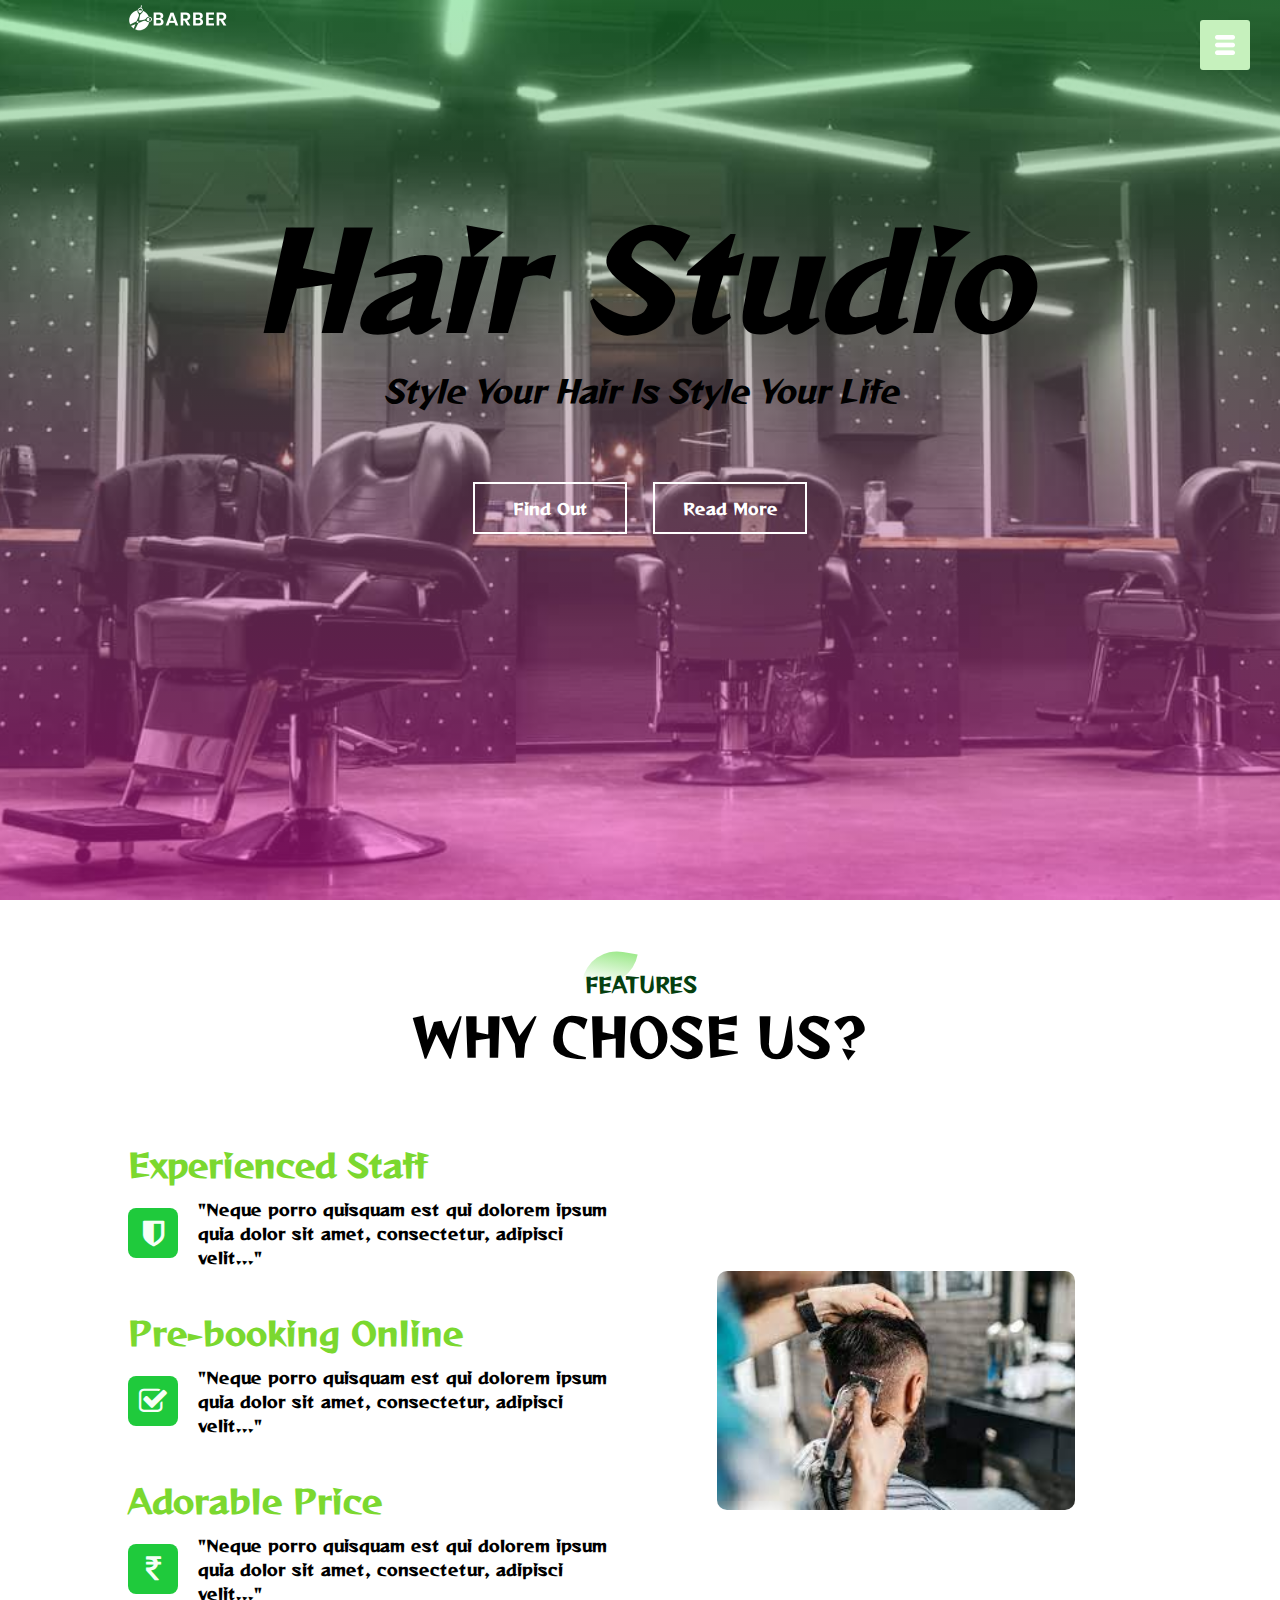
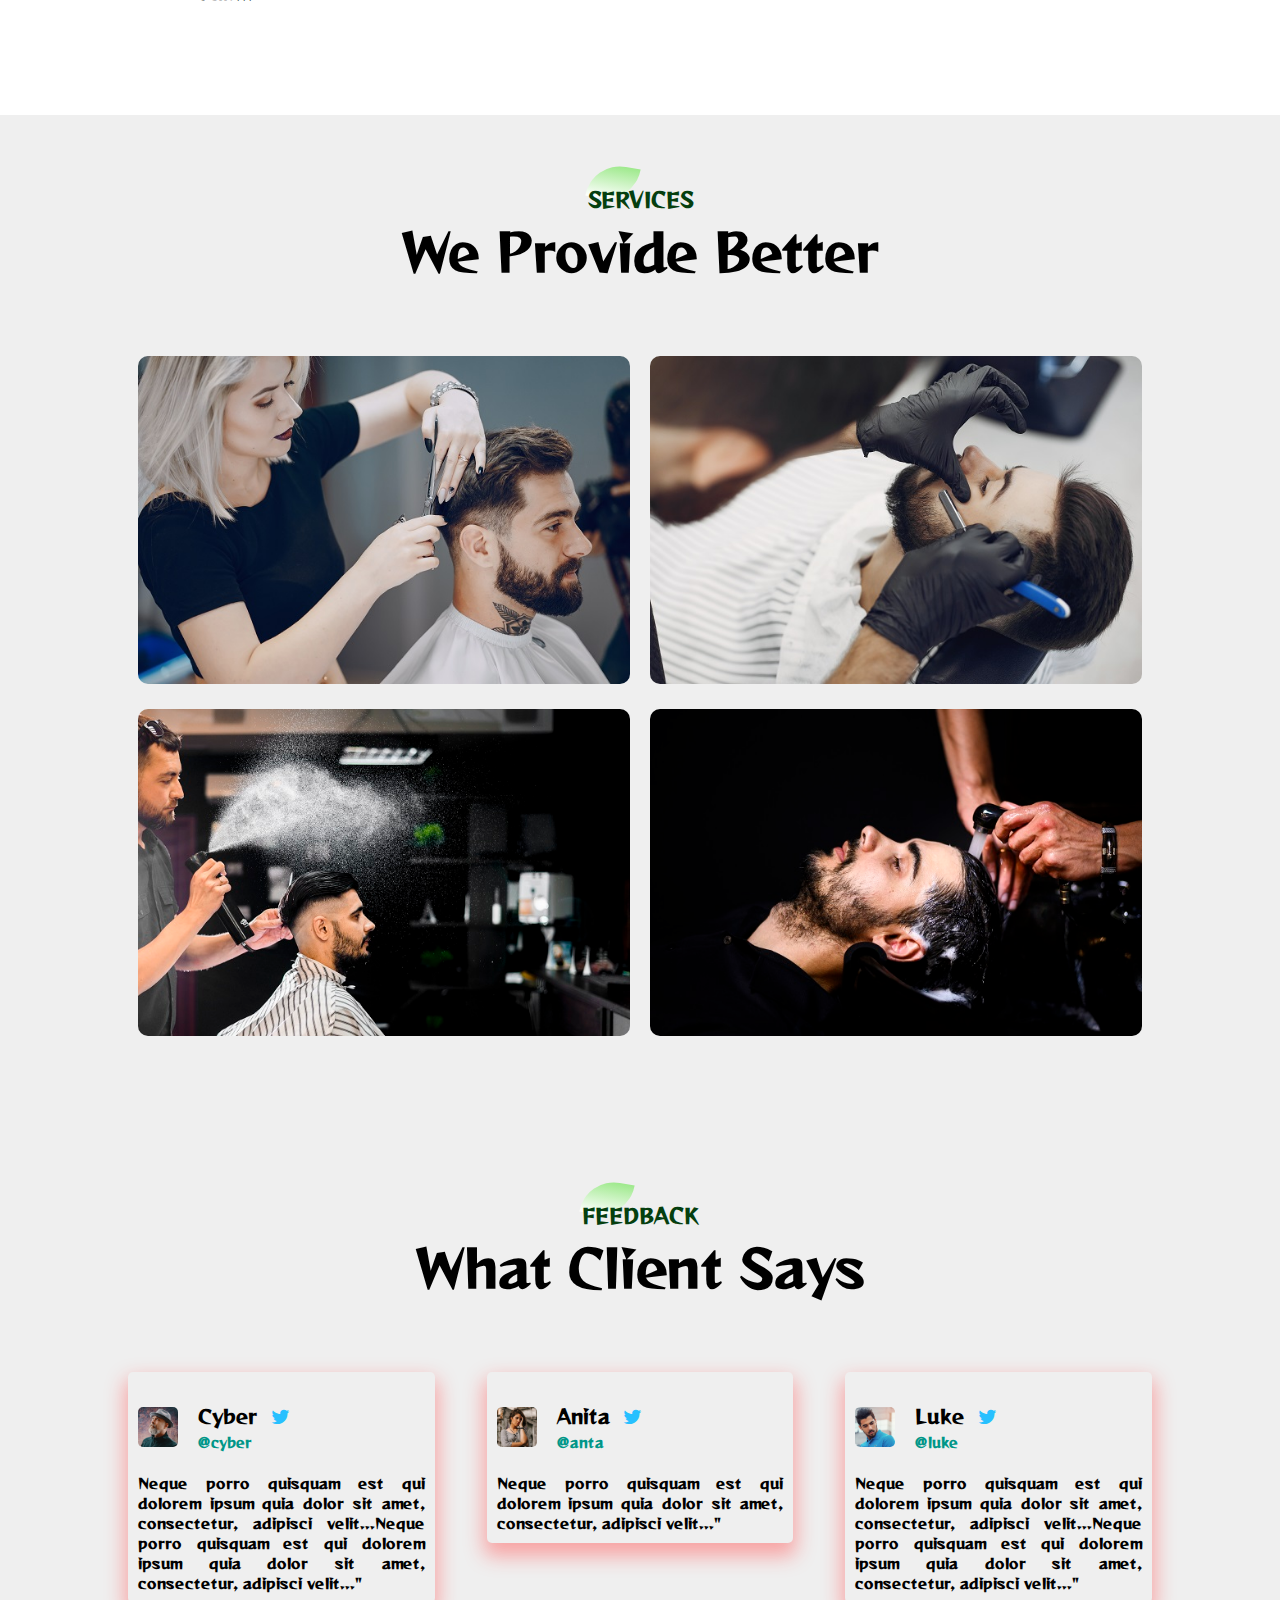
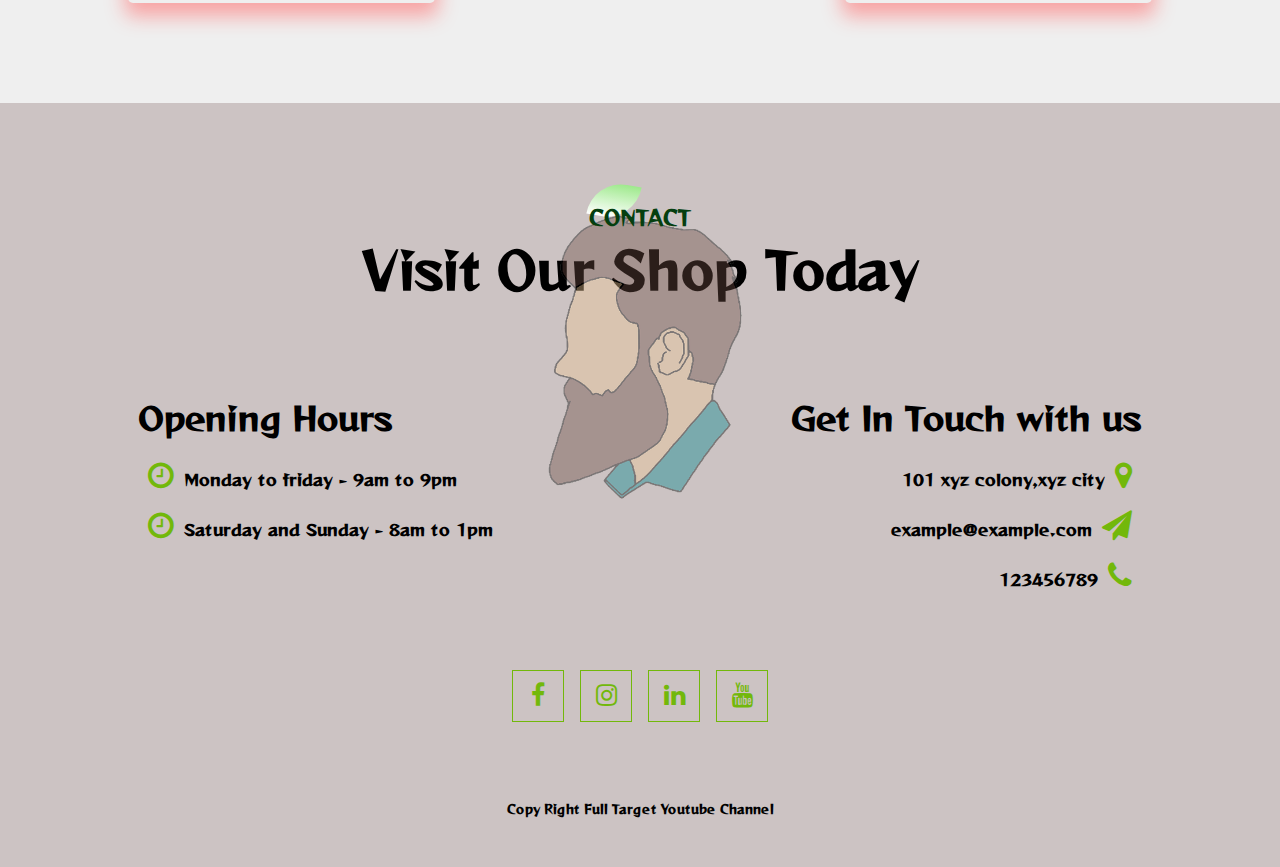
<file: index.html>
<!DOCTYPE html>
<html lang="en">

<head>
    <link rel="icon" href="barber shop/icon.jpg" type="image/jpg" sizes="20*20">
    <title>barber shop website</title>
    <link rel="preconnect" href="https://fonts.gstatic.com">
    <link href="https://fonts.googleapis.com/css2?family=Pattaya&family=Reggae+One&display=swap" rel="stylesheet">
    <link rel="stylesheet" href="css/style.css">
    <link rel="stylesheet" href="css/font-awesome.min.css">
    <meta charset="utf-8">
    <meta name="description" content="Barber shop website">
    <meta name="keywords" content="hair cut,beard trim,hair saloon,hair style">
    <meta name="author" content="syed ehtisham balkhi">
    <meta name="viewport" content="width=device-width, initial-scale=1.0">



</head>



<body>
    <!-- code for menu -->

    <section id="contaner">
        <img src="barber shop/logo.png" class="logo">
        <div class="contaner-text">
            <h1>Hair Studio</h1>
            <p>Style Your Hair Is Style Your Life</p>

            <div class="contaner-btn">
                <a href="#"><span></span>Find Out</a>
                <a href="#"><span></span>Read More</a>
            </div>
        </div>
    </section>

    <div id="navigation">
        <nav>
            <ul>
                <li><a href="#contaner">HOME</a></li>
                <li><a href="#FEATURES">FEATURES</a></li>
                <li><a href="#services">SERVICES</a></li>
                <li><a href="#feedback">FEEDBACK</a></li>
                <li><a href="#footer">CONTACT</a></li>
            </ul>
        </nav>

    </div>
    <div id="menubtn">
        <img src="barber shop/menu.png" id="menu">
    </div>


    <!-- code for menu -->


    <!-- code for FEATURES -->


    <section id="FEATURES">
        <div class="title-text">
            <p>
                FEATURES
            </p>
            <h1>
                WHY CHOSE US?
            </h1>
        </div>



        <div class="features-box">
            <div class="feature">

                <h1>
                    Experienced Staff
                </h1>

                <div class="feature-desc">

                    <div class="feature-icon">
                        <i class="fa fa-shield"></i>
                    </div>
                    <div class="feature-text">
                        <p>
                            "Neque porro quisquam est qui dolorem ipsum
                            quia dolor sit amet, consectetur, adipisci
                            velit..."
                        </p>
                    </div>
                </div>







                <div class="feature">

                    <h1>
                        Pre-booking Online
                    </h1>

                    <div class="feature-desc">

                        <div class="feature-icon">
                            <i class="fa fa-check-square-o"></i>
                        </div>
                        <div class="feature-text">
                            <p>
                                "Neque porro quisquam est qui dolorem ipsum
                                quia dolor sit amet, consectetur, adipisci
                                velit..."
                            </p>
                        </div>
                    </div>
                </div>







                <div class="feature">

                    <h1>
                        Adorable Price
                    </h1>

                    <div class="feature-desc">

                        <div class="feature-icon">
                            <i class="fa fa-inr"></i>
                        </div>
                        <div class="feature-text">
                            <p>
                                "Neque porro quisquam est qui dolorem ipsum
                                quia dolor sit amet, consectetur, adipisci
                                velit..."
                            </p>
                        </div>
                    </div>
                </div>








            </div>

            <div class="feature-img">
                <img src="barber shop/feature.jpg" alt="">
            </div>

        </div>
    </section>




    <!-- end code for FEATURES  -->





    <!-- code for services -->

    <section id="services">
        <div class="title-text">
            <p>
                SERVICES
            </p>
            <h1>
                We Provide Better
            </h1>
        </div>

        <div class="services-box">
            <div class="single-sevices">
                <img src="barber shop/pic-1.jpg">
                <div class="overlay"></div>
                <div class="services-decs">
                    <h3>Hair Styling</h3>
                    <hr>
                    <p>"Neque porro quisquam est qui dolorem ipsum quia dolor sit amet,
                        consectetur, adipisci velit..."
                    </p>
                </div>
            </div>


            <div class="single-sevices">
                <img src="barber shop/pic-2.jpg">
                <div class="overlay"></div>
                <div class="services-decs">
                    <h3>Beard Trim</h3>
                    <hr>
                    <p>"Neque porro quisquam est qui dolorem ipsum quia dolor sit amet,
                        consectetur, adipisci velit..."
                    </p>
                </div>
            </div>


            <div class="single-sevices">
                <img src="barber shop/pic-3.jpg">
                <div class="overlay"></div>
                <div class="services-decs">
                    <h3>Hair Cut</h3>
                    <hr>
                    <p>"Neque porro quisquam est qui dolorem ipsum quia dolor sit amet,
                        consectetur, adipisci velit..."
                    </p>
                </div>
            </div>


            <div class="single-sevices">
                <img src="barber shop/pic-4.jpg">
                <div class="overlay"></div>
                <div class="services-decs">
                    <h3>Dry Shampo</h3>
                    <hr>
                    <p>"Neque porro quisquam est qui dolorem ipsum quia dolor sit amet,
                        consectetur, adipisci velit..."
                    </p>
                </div>
            </div>


        </div>



    </section>

    <!-- end code for services  -->






    <!-- code for feedback  -->


    <section id="feedback">
        <div class="title-text">
            <p>
                FEEDBACK
            </p>
            <h1>
                What Client Says
            </h1>
        </div>

        <div class="feedback-row">
            <div class="feedback-col">
                <div class="user">
                    <img src="barber shop/img-1.jpg" alt="">
                    <div class="user-info">
                        <h3>Cyber <i class="fa fa-twitter"></i></h3>
                        <small>@cyber</small>
                    </div>
                </div>
                <p>Neque porro quisquam est qui dolorem ipsum quia dolor sit amet,
                    consectetur, adipisci velit...Neque porro quisquam est qui dolorem ipsum quia dolor sit amet,
                    consectetur, adipisci velit..."</p>

            </div>

            <div class="feedback-col">
                <div class="user">
                    <img src="barber shop/img-2.jpg" alt="">
                    <div class="user-info">
                        <h3>Anita <i class="fa fa-twitter"></i></h3>
                        <small>@anta</small>
                    </div>
                </div>
                <p>Neque porro quisquam est qui dolorem ipsum quia dolor sit amet,
                    consectetur, adipisci velit..."</p>

            </div>

            <div class="feedback-col">
                <div class="user">
                    <img src="barber shop/img-3.jpg" alt="">
                    <div class="user-info">
                        <h3>Luke <i class="fa fa-twitter"></i></h3>
                        <small>@luke</small>
                    </div>
                </div>
                <p>Neque porro quisquam est qui dolorem ipsum quia dolor sit amet,
                    consectetur, adipisci velit...Neque porro quisquam est qui dolorem ipsum quia dolor sit amet,
                    consectetur, adipisci velit..."</p>

            </div>

        </div>

    </section>




    <!-- end code for feedback -->




    <!--= code for footer -->

    <section id="footer">
        <img src="barber shop/footer-img.png" class="footer-img">
        <div class="title-text">
            <p>
                CONTACT
            </p>
            <h1>
                Visit Our Shop Today
            </h1>
        </div>
        <div class="footer-row">
            <div class="footer-left">
                <h1>Opening Hours</h1>
                <p> <i class="fa fa-clock-o"></i>Monday to friday - 9am to 9pm</p>
                <p> <i class="fa fa-clock-o"></i>Saturday and Sunday - 8am to 1pm</p>

            </div>


            <div class="footer-right">
                <h1>Get In Touch with us</h1>
                <p>101 xyz colony,xyz city<i class="fa fa-map-marker"></i></p>
                <p>example@example.com<i class="fa fa-paper-plane"></i></p>
                <p>123456789<i class="fa fa-phone"></i></p>
            </div>
        </div>
        <div class="social-media">
            <a href="https://www.facebook.com/syed.ehtisham.9803" target="_blank"><i class="fa fa-facebook"></i></a>
            <a href="https://www.instagram.com/syed_ehtisham_balkhi/" target="_blank"><i class="fa fa-instagram"></i></a>
            <a href="https://www.linkedin.com/in/syed-ehtisham-balkhi-1ba991211/" target="_blank"><i class="fa fa-linkedin"></i></a>
            <a href="https://www.youtube.com/channel/UCuGhd3WYznUCn7c8KiEnetQ" target="_blank"><i class="fa fa-youtube"></i></a><br><br><br>
            <p>Copy Right Full Target Youtube Channel</p>
        </div>

    </section>

    <!-- end code for footer -->
    </div>
    <!-- code for content -->














    <script>
        var menubtn = document.getElementById("menubtn");
        var navigation = document.getElementById("navigation");
        var menu = document.getElementById("menu");

        navigation.style.right = "-200px"

        menubtn.onclick = function () {
            if (navigation.style.right == "-200px") {
                navigation.style.right = "0";
                menu.src = "barber shop/close.png"
            }
            else {
                navigation.style.right = "-200px";
                menu.src = "barber shop/menu.png"
            }
        }

    </script>
</body>

</html>
</file>
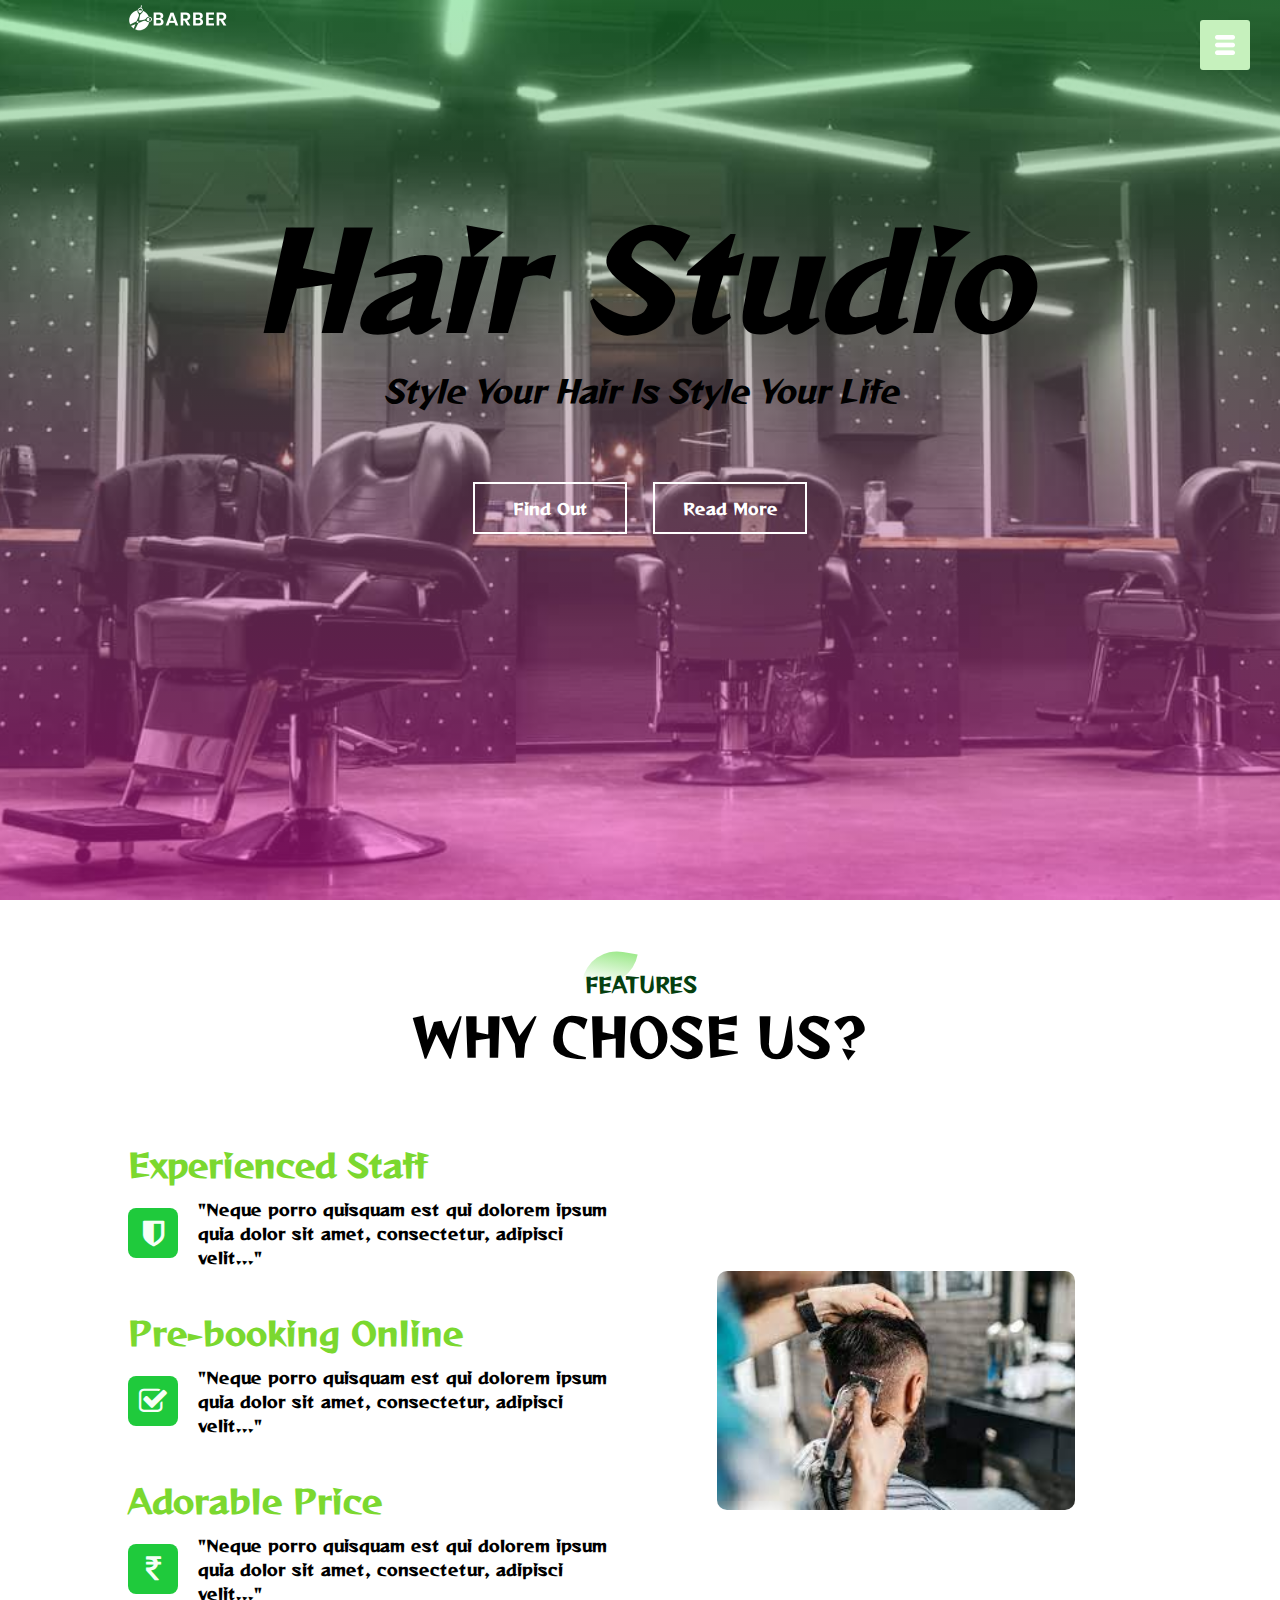
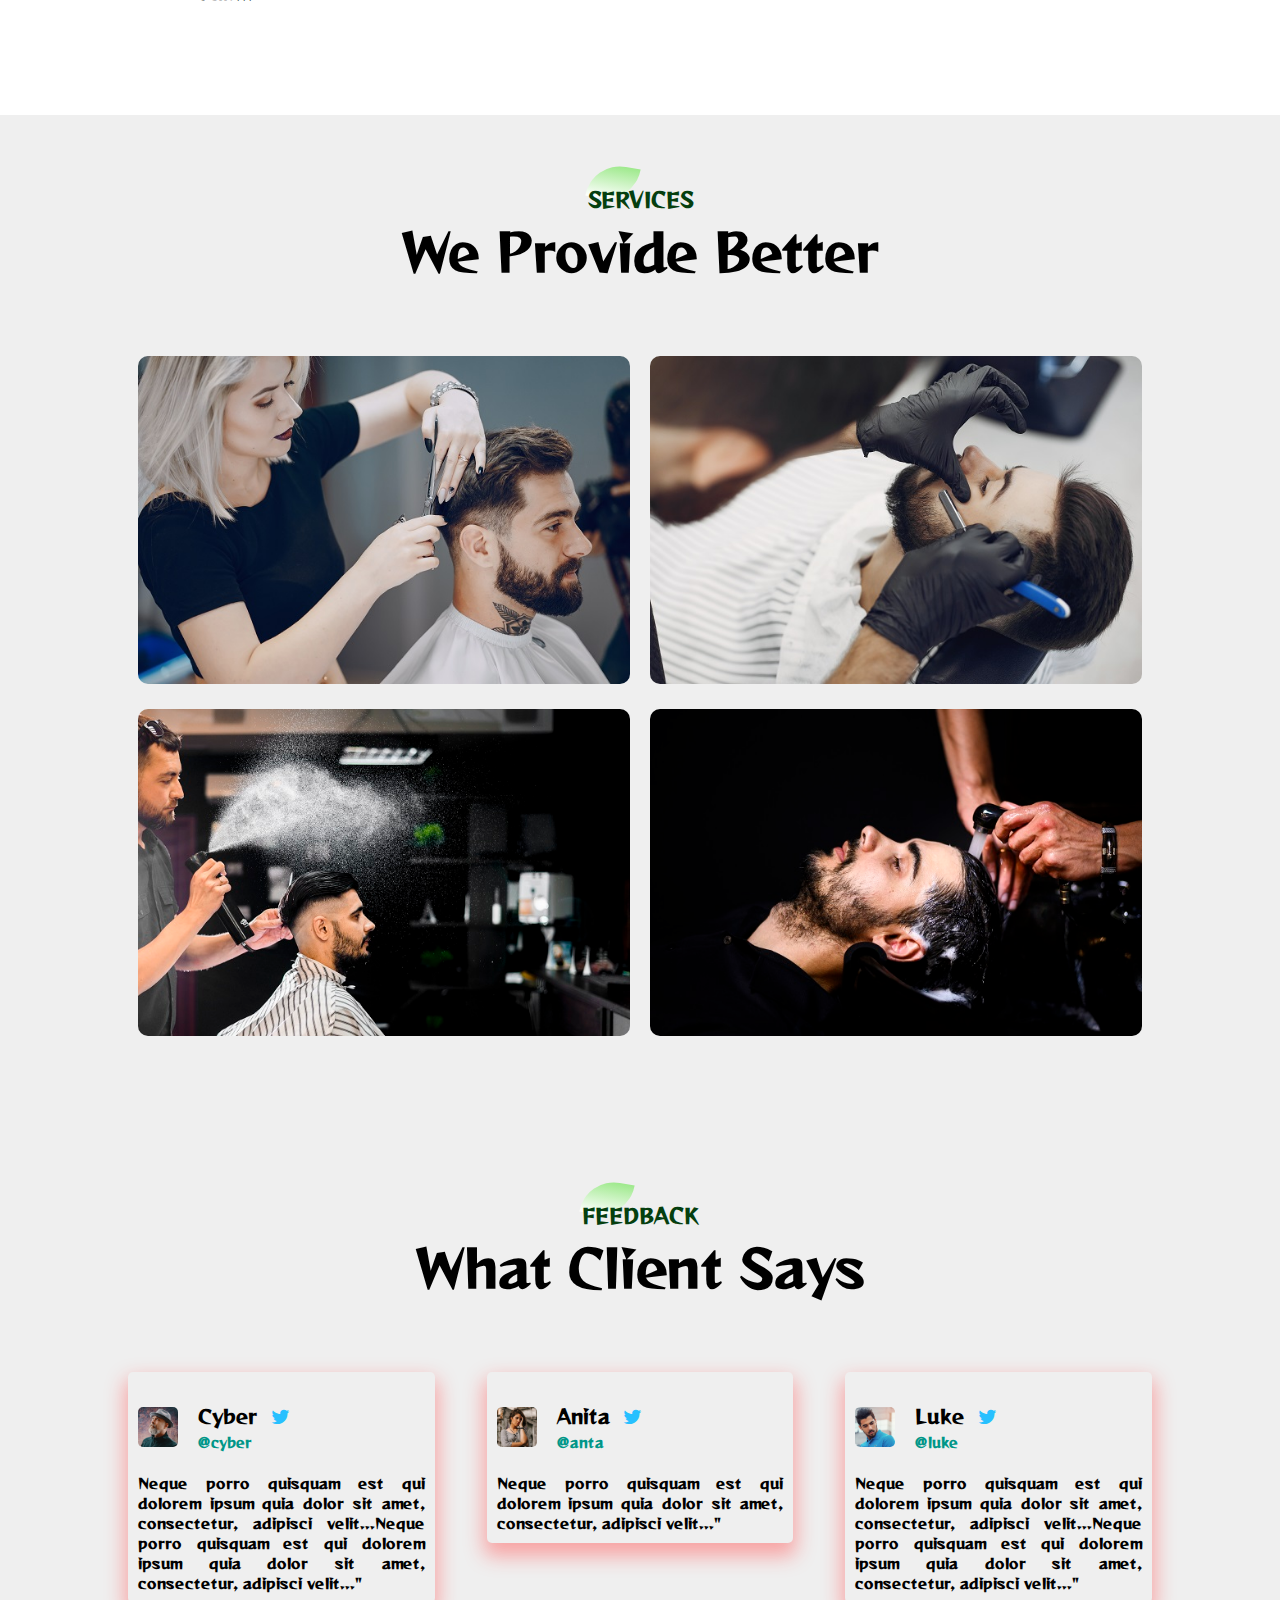
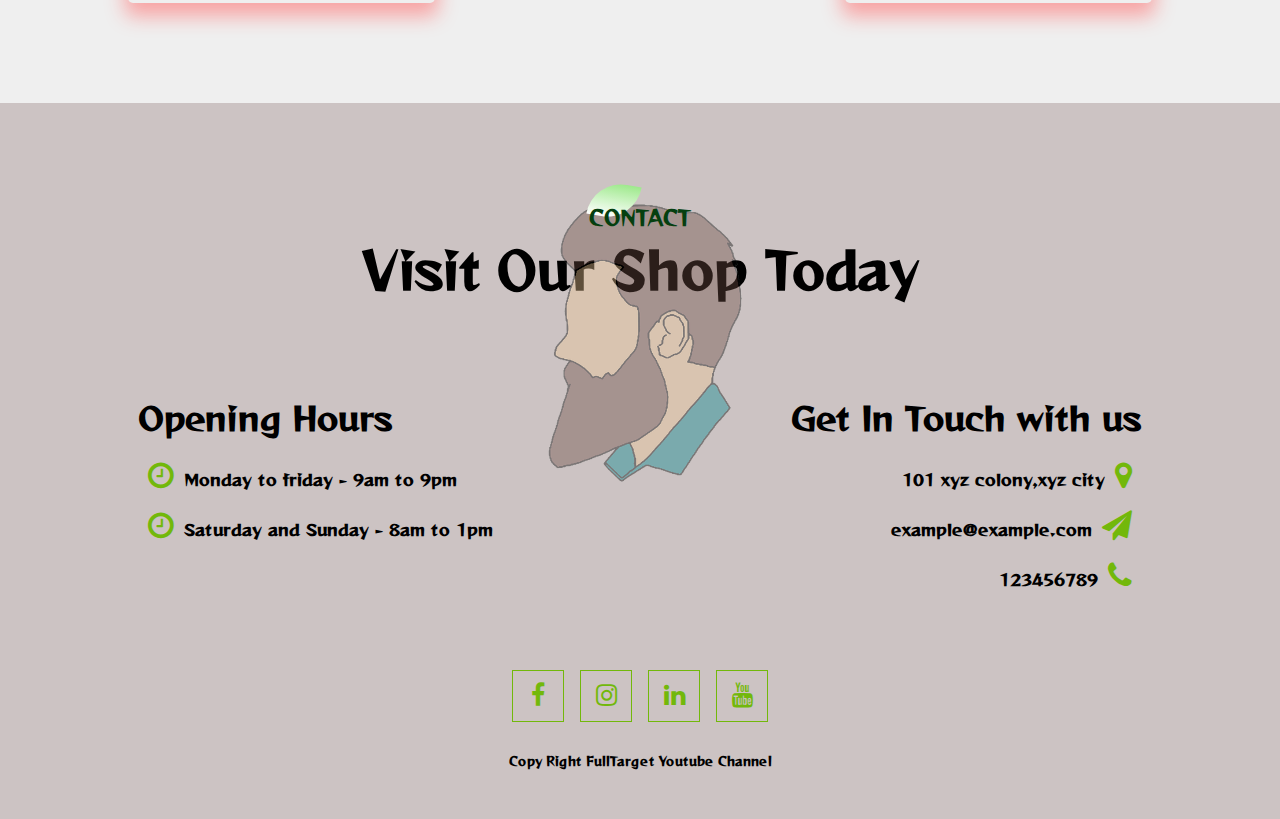
<file: barber website/index.html>
<!DOCTYPE html>
<html lang="en">

<head>
    <link rel="icon" href="barber shop/icon.jpg" type="image/jpg" sizes="20*20">
    <title>barber shop website</title>
    <link rel="preconnect" href="https://fonts.gstatic.com">
    <link href="https://fonts.googleapis.com/css2?family=Pattaya&family=Reggae+One&display=swap" rel="stylesheet">
    <link rel="stylesheet" href="css/style.css">
    <link rel="stylesheet" href="css/font-awesome.min.css">
    <meta charset="utf-8">
    <meta name="description" content="Barber shop website">
    <meta name="keywords" content="hair cut,beard trim,hair saloon,hair style">
    <meta name="author" content="syed ehtisham balkhi">
    <meta name="viewport" content="width=device-width, initial-scale=1.0">



</head>



<body>
    <!-- code for menu -->

    <section id="contaner">
        <img src="barber shop/logo.png" class="logo">
        <div class="contaner-text">
            <h1>Hair Studio</h1>
            <p>Style Your Hair Is Style Your Life</p>

            <div class="contaner-btn">
                <a href="#"><span></span>Find Out</a>
                <a href="#"><span></span>Read More</a>
            </div>
        </div>
    </section>

    <div id="navigation">
        <nav>
            <ul>
                <li><a href="#contaner">HOME</a></li>
                <li><a href="#FEATURES">FEATURES</a></li>
                <li><a href="#services">SERVICES</a></li>
                <li><a href="#feedback">FEEDBACK</a></li>
                <li><a href="#footer">CONTACT</a></li>
            </ul>
        </nav>

    </div>
    <div id="menubtn">
        <img src="barber shop/menu.png" id="menu">
    </div>


    <!-- code for menu -->


    <!-- code for FEATURES -->


    <section id="FEATURES">
        <div class="title-text">
            <p>
                FEATURES
            </p>
            <h1>
                WHY CHOSE US?
            </h1>
        </div>



        <div class="features-box">
            <div class="feature">

                <h1>
                    Experienced Staff
                </h1>

                <div class="feature-desc">

                    <div class="feature-icon">
                        <i class="fa fa-shield"></i>
                    </div>
                    <div class="feature-text">
                        <p>
                            "Neque porro quisquam est qui dolorem ipsum
                            quia dolor sit amet, consectetur, adipisci
                            velit..."
                        </p>
                    </div>
                </div>







                <div class="feature">

                    <h1>
                        Pre-booking Online
                    </h1>

                    <div class="feature-desc">

                        <div class="feature-icon">
                            <i class="fa fa-check-square-o"></i>
                        </div>
                        <div class="feature-text">
                            <p>
                                "Neque porro quisquam est qui dolorem ipsum
                                quia dolor sit amet, consectetur, adipisci
                                velit..."
                            </p>
                        </div>
                    </div>
                </div>







                <div class="feature">

                    <h1>
                        Adorable Price
                    </h1>

                    <div class="feature-desc">

                        <div class="feature-icon">
                            <i class="fa fa-inr"></i>
                        </div>
                        <div class="feature-text">
                            <p>
                                "Neque porro quisquam est qui dolorem ipsum
                                quia dolor sit amet, consectetur, adipisci
                                velit..."
                            </p>
                        </div>
                    </div>
                </div>








            </div>

            <div class="feature-img">
                <img src="barber shop/feature.jpg" alt="">
            </div>

        </div>
    </section>




    <!-- end code for FEATURES  -->





    <!-- code for services -->

    <section id="services">
        <div class="title-text">
            <p>
                SERVICES
            </p>
            <h1>
                We Provide Better
            </h1>
        </div>

        <div class="services-box">
            <div class="single-sevices">
                <img src="barber shop/pic-1.jpg">
                <div class="overlay"></div>
                <div class="services-decs">
                    <h3>Hair Styling</h3>
                    <hr>
                    <p>"Neque porro quisquam est qui dolorem ipsum quia dolor sit amet,
                        consectetur, adipisci velit..."
                    </p>
                </div>
            </div>


            <div class="single-sevices">
                <img src="barber shop/pic-2.jpg">
                <div class="overlay"></div>
                <div class="services-decs">
                    <h3>Beard Trim</h3>
                    <hr>
                    <p>"Neque porro quisquam est qui dolorem ipsum quia dolor sit amet,
                        consectetur, adipisci velit..."
                    </p>
                </div>
            </div>


            <div class="single-sevices">
                <img src="barber shop/pic-3.jpg">
                <div class="overlay"></div>
                <div class="services-decs">
                    <h3>Hair Cut</h3>
                    <hr>
                    <p>"Neque porro quisquam est qui dolorem ipsum quia dolor sit amet,
                        consectetur, adipisci velit..."
                    </p>
                </div>
            </div>


            <div class="single-sevices">
                <img src="barber shop/pic-4.jpg">
                <div class="overlay"></div>
                <div class="services-decs">
                    <h3>Dry Shampo</h3>
                    <hr>
                    <p>"Neque porro quisquam est qui dolorem ipsum quia dolor sit amet,
                        consectetur, adipisci velit..."
                    </p>
                </div>
            </div>


        </div>



    </section>

    <!-- end code for services  -->






    <!-- code for feedback  -->


    <section id="feedback">
        <div class="title-text">
            <p>
                FEEDBACK
            </p>
            <h1>
                What Client Says
            </h1>
        </div>

        <div class="feedback-row">
            <div class="feedback-col">
                <div class="user">
                    <img src="barber shop/img-1.jpg" alt="">
                    <div class="user-info">
                        <h3>Cyber <i class="fa fa-twitter"></i></h3>
                        <small>@cyber</small>
                    </div>
                </div>
                <p>Neque porro quisquam est qui dolorem ipsum quia dolor sit amet,
                    consectetur, adipisci velit...Neque porro quisquam est qui dolorem ipsum quia dolor sit amet,
                    consectetur, adipisci velit..."</p>

            </div>

            <div class="feedback-col">
                <div class="user">
                    <img src="barber shop/img-2.jpg" alt="">
                    <div class="user-info">
                        <h3>Anita <i class="fa fa-twitter"></i></h3>
                        <small>@anta</small>
                    </div>
                </div>
                <p>Neque porro quisquam est qui dolorem ipsum quia dolor sit amet,
                    consectetur, adipisci velit..."</p>

            </div>

            <div class="feedback-col">
                <div class="user">
                    <img src="barber shop/img-3.jpg" alt="">
                    <div class="user-info">
                        <h3>Luke <i class="fa fa-twitter"></i></h3>
                        <small>@luke</small>
                    </div>
                </div>
                <p>Neque porro quisquam est qui dolorem ipsum quia dolor sit amet,
                    consectetur, adipisci velit...Neque porro quisquam est qui dolorem ipsum quia dolor sit amet,
                    consectetur, adipisci velit..."</p>

            </div>

        </div>

    </section>




    <!-- end code for feedback -->




    <!--= code for footer -->

    <section id="footer">
        <img src="barber shop/footer-img.png" class="footer-img">
        <div class="title-text">
            <p>
                CONTACT
            </p>
            <h1>
                Visit Our Shop Today
            </h1>
        </div>
        <div class="footer-row">
            <div class="footer-left">
                <h1>Opening Hours</h1>
                <p> <i class="fa fa-clock-o"></i>Monday to friday - 9am to 9pm</p>
                <p> <i class="fa fa-clock-o"></i>Saturday and Sunday - 8am to 1pm</p>

            </div>


            <div class="footer-right">
                <h1>Get In Touch with us</h1>
                <p>101 xyz colony,xyz city<i class="fa fa-map-marker"></i></p>
                <p>example@example.com<i class="fa fa-paper-plane"></i></p>
                <p>123456789<i class="fa fa-phone"></i></p>
            </div>
        </div>
        <div class="social-media">
            <a href="https://www.facebook.com/syed.ehtisham.9803"><i class="fa fa-facebook"></i></a>
            <a href="https://www.instagram.com/syed_ehtisham_balkhi/"><i class="fa fa-instagram"></i></a>
            <a href="https://www.linkedin.com/in/syed-ehtisham-balkhi-1ba991211/"><i class="fa fa-linkedin"></i></a>
            <a href="https://www.youtube.com/channel/UCuGhd3WYznUCn7c8KiEnetQ"><i class="fa fa-youtube"></i></a>
            <p>Copy Right FullTarget Youtube Channel</p>
        </div>

    </section>

    <!-- end code for footer -->
    </div>
    <!-- code for content -->














    <script>
        var menubtn = document.getElementById("menubtn");
        var navigation = document.getElementById("navigation");
        var menu = document.getElementById("menu");

        navigation.style.right = "-200px"

        menubtn.onclick = function () {
            if (navigation.style.right == "-200px") {
                navigation.style.right = "0";
                menu.src = "barber shop/close.png"
            }
            else {
                navigation.style.right = "-200px";
                menu.src = "barber shop/menu.png"
            }
        }

    </script>
</body>

</html>
</file>
<file: css/style.css>
*{
    margin: 0;
    padding: 0;
    font-family:'Reggae One', cursive;;

}
html{
    scroll-behavior: smooth;
}

#contaner{ 
    background:linear-gradient(rgba(42, 200, 77, 0.4),rgba(245, 25, 182, 0.5)), url(../contaner.jpg);
    background-size: cover;
    background-position: center;
    height: 100vh;
    color: rgb(255, 255, 255);
}
.logo{
    width: 100px;
    position: absolute;
    top: 4px;
    left: 10%;
}

.contaner-text{
    text-align: center;
    color: rgb(0, 0, 0);
    padding-top: 180px;
}
.contaner-text h1{
    font-size: 130px;
    font-style: italic;
}
.contaner-text p{
    font-size: 30px;
    font-style: italic;
    font-weight: bold;
    color: #000000;
}

.contaner-btn{
    margin: 70px auto 0;
    flex-wrap: wrap;
}
.contaner-btn a{
    width: 150px;
    text-decoration: none;
    color: white;
    font-weight: bold;
    display: inline-block;
    margin: 0 10px;
    padding: 12px 0;
    border: 2px solid white;
    position: relative;
    z-index: 1;
}
.contaner-btn a span{
    width: 0%;
    height: 100%;
    position: absolute;
    top: 0;
    left: 0;
    background:#fff;
    transition: 0.5s;
    z-index: -1;
}
.contaner-btn a:hover span{
    width: 100%;
    color: black
}
.contaner-btn a:hover{
    color: black;
}
#navigation{
    width: 200px;
    height: 100vh;
    position: fixed;
    right: -200px;
    top: 0;
    background: #070707;
    transition: 0.5s;
    z-index: 2;
}
nav ul li{
    list-style: none;
    margin: 50px 20px;
}
nav ul li a{
    text-decoration: none;
    color: white;
    font-weight: bold;
}
#menubtn{
    width: 50px;
    height: 50px;
    background: #c6f1bd;
    text-align: center;
    position: fixed;
    right: 30px;
    top: 20px;
    z-index: 3;
    cursor: pointer;
    border-radius: 3px;
}
#menubtn img{
    width: 20px;
    margin: 15px;
}

@media screen and (max-width: 770px) 
{
    .contaner-text h1{
        font-size: 44px;
    }
    .contaner-btn a{
        display: block;
        margin: 20px auto;
    }
    
}

/* end of page of home page */

/* FEATURE */
#FEATURES
{
    width: 100%;
    padding: 70px 0;
}
.title-text{

    text-align: center;
    padding-bottom: 70px;
}

.title-text p{

   margin: auto;
   font-size: 20px;
   color: #053f0f;
   font-weight: bold;
   z-index: 1;
   display: inline-block;
   position: relative;
}
.title-text p::after{
    content: '';
    width: 50px;
    height: 35px;
    background: linear-gradient(#9ee98c,#fff);
    position: absolute;
    top: -20px;
    left: 0;
    z-index: -1;
    transform: rotate(10deg);
    border-top-left-radius: 35px;
    border-bottom-right-radius: 35px;
}
.title-text h1{
    font-size: 50px;

}

.features-box{

    width: 80%;
    margin: auto;
    display: flex;
    flex-wrap: wrap;
    align-items: center;
    text-align: center;
}
.feature{
    flex-basis: 50%;
}
.feature-img{
    flex-basis: 50%;
    margin: auto;
}
.feature-img img{

    width: 70%;
    border-radius: 10px;
}
.feature h1{
    text-align: left;
    margin-bottom: 10px;
    font-weight: 100;
    color: #7bd82f;
    font-weight: bold;
}
.feature-desc{

    display: flex;
    align-items: center;
    margin-bottom: 40px;
}
.feature-icon .fa{
    width: 50px;
    height: 50px;
    font-size: 30px;
    line-height: 50px;
    border-radius: 8px;
    color: #f6fff7;
    background-color: #1fca3c;
}
.feature-text p{
    padding: 0 20px;
    font-weight: bold;
    text-align: initial;
}
@media screen and (max-width: 770px) {
    .title-text h1{
        font-size: 35px;
    }
    .feature{
        flex-basis: 100%;
    }
    .feature-img{
        flex-basis: 100%;
    }
    .feature-img img{
        width: 100% ;
    }
    .feature-text p{

        text-align: justify;
    }
    
}

/* features */


/* sevices */
#services{

    width: 100%;
    padding: 70px 0;
    background: #efefef;
}
.services-box{
    width: 80%;
    display: flex;
    flex-wrap: wrap;
    justify-content: space-around;
    margin: auto;
}
.single-sevices {
    flex-basis: 48%;
    text-align: center;
    border-radius: 7px;
    margin-bottom: 20px;
    color: #fff;
    position: relative;
}

.single-sevices img{
    width: 100%;
    border-radius: 10px;
}
.overlay{
    width: 100%;
    height: 100%;
    position: absolute;
    top: 0;
    border-radius: 7px;
    cursor: pointer;
    background: linear-gradient(rgba(0,0,0,0.5),#c0bbf6);
    opacity: 0;
    transition: 1s;
}
.single-sevices:hover .overlay{
    opacity: 1;
}
.services-decs{
    width: 80%;
    position: absolute;
    bottom:0;
    left: 50%;
    transform: translateX(-50%);
    opacity: 0;
    transition: 1s;
}
hr{
    background: white;
    height: 2px;
    border:0;
    margin: 15px auto;

}
.services-decs p{
    font-weight: bold;
    font-size: 14px;
}
.single-sevices:hover .services-decs{
    bottom: 40%;
    opacity: 1;

}


@media screen and (max-width: 770px){

    .single-sevices {
        margin-bottom: 30px;
        flex-basis: 100%;
    }
    .services-decs p{
        font-size: 12px;
    }
    hr{
        margin: 5px auto;
    }

    .single-sevices:hover .services-decs{
        bottom: 25 !important;
    }
    
}
/* sevices */



/* feedback */


#feedback{

    width: 100%;
    padding: 70px 0;
    background: #efefef;
}
.feedback-row{
    width: 80%;
    margin: auto;
    display: flex;
    justify-content: space-between;
    align-items: flex-start;
    flex-wrap: wrap;
}
.feedback-col{

    flex-basis: 28%;
    padding: 10px;
    margin-bottom: 30px;
    border-radius: 5px;
    box-shadow: 0 10px 20px 3px rgb(248, 163, 163);
    cursor: pointer;
    transition: 0.5s;
}
.feedback-col p{
    font-weight: bold;
    text-align: justify;
    font-size: 14px;
}
.user{
    display: flex;
    align-items: center;
    margin: 20px 0;
}

.user img{
    width: 40px;
    margin-right: 20px;
    border-radius: 5px;
}
.user-info .fa{
    margin-left: 8px;
    color: #27c0ff;
    font-size: 20px;

}
.user-info small{
    color: #009688;
    font-weight: bold;
}
.feedback-col:hover{
    transform: translateY(-10px);
}

@media screen and (max-width: 770px){

    .feedback-col{
        flex-basis: 100%;
    }
}


/* feedback */










/* footer */

#footer{
    padding: 100px 0 20px;
    background: #ccc3c3;
    position:relative ;
}
.footer-row{
    width: 80%;
    margin: 0 auto;
    display: flex;
    justify-content: space-between;
    flex-wrap: wrap;
}
.footer-left, .footer-right{

    flex-basis: 45%;
    padding: 10px;
    margin-bottom: 20px;
    font-weight: bold;
    padding: 10px;

}
.footer-right{
    text-align: right;
}
.footer-row h1{
    margin: 10px 0;
}
.footer-row p{
    line-height: 35px;
}

.footer-left .fa, .footer-right .fa{
    font-size: 30px;
    color: rgb(114, 184, 11);
    margin: 10px;
}
.footer-img{
    max-width: 370px;
    opacity: 0.4;
    position: absolute;
    left: 50%;
    top: 35%;
    transform: translate(-50%,-50%);
}
.social-media{
    text-align: center;
}
.social-media .fa{
    width: 50px;
    height: 50px;
    font-size: 25px;
    line-height:50px;
    color: rgb(114, 184, 11);
    border: 1px solid rgb(114, 184, 11);
    margin: 40px 5px 0;
    cursor: pointer;
    transition: .5s;
}
.social-media .fa:hover{
    background-color:rgb(44, 70, 4);
    color:white;
    transform: translateY(-7px);
}
.social-media p{
    font-size:12px;
    font-weight:bold;
    margin:30px;
}




@media screen and (max-width: 770px){
    .footer-left .fa, .footer-right{
        flex-basis: 100%;
        font-size: 13px;
    }
    .footer-img{
        top: 25%;
    }
}

/* footer */
</file>
<file: barber website/css/style.css>
*{
    margin: 0;
    padding: 0;
    font-family:'Reggae One', cursive;;

}
html{
    scroll-behavior: smooth;
}

#contaner{ 
    background:linear-gradient(rgba(42, 200, 77, 0.4),rgba(245, 25, 182, 0.5)), url(../contaner.jpg);
    background-size: cover;
    background-position: center;
    height: 100vh;
    color: rgb(255, 255, 255);
}
.logo{
    width: 100px;
    position: absolute;
    top: 4px;
    left: 10%;
}

.contaner-text{
    text-align: center;
    color: rgb(0, 0, 0);
    padding-top: 180px;
}
.contaner-text h1{
    font-size: 130px;
    font-style: italic;
}
.contaner-text p{
    font-size: 30px;
    font-style: italic;
    font-weight: bold;
    color: #000000;
}

.contaner-btn{
    margin: 70px auto 0;
    flex-wrap: wrap;
}
.contaner-btn a{
    width: 150px;
    text-decoration: none;
    color: white;
    font-weight: bold;
    display: inline-block;
    margin: 0 10px;
    padding: 12px 0;
    border: 2px solid white;
    position: relative;
    z-index: 1;
}
.contaner-btn a span{
    width: 0%;
    height: 100%;
    position: absolute;
    top: 0;
    left: 0;
    background:#fff;
    transition: 0.5s;
    z-index: -1;
}
.contaner-btn a:hover span{
    width: 100%;
    color: black
}
.contaner-btn a:hover{
    color: black;
}
#navigation{
    width: 200px;
    height: 100vh;
    position: fixed;
    right: -200px;
    top: 0;
    background: #070707;
    transition: 0.5s;
    z-index: 2;
}
nav ul li{
    list-style: none;
    margin: 50px 20px;
}
nav ul li a{
    text-decoration: none;
    color: white;
    font-weight: bold;
}
#menubtn{
    width: 50px;
    height: 50px;
    background: #c6f1bd;
    text-align: center;
    position: fixed;
    right: 30px;
    top: 20px;
    z-index: 3;
    cursor: pointer;
    border-radius: 3px;
}
#menubtn img{
    width: 20px;
    margin: 15px;
}

@media screen and (max-width: 770px) 
{
    .contaner-text h1{
        font-size: 44px;
    }
    .contaner-btn a{
        display: block;
        margin: 20px auto;
    }
    
}

/* end of page of home page */

/* FEATURE */
#FEATURES
{
    width: 100%;
    padding: 70px 0;
}
.title-text{

    text-align: center;
    padding-bottom: 70px;
}

.title-text p{

   margin: auto;
   font-size: 20px;
   color: #053f0f;
   font-weight: bold;
   z-index: 1;
   display: inline-block;
   position: relative;
}
.title-text p::after{
    content: '';
    width: 50px;
    height: 35px;
    background: linear-gradient(#9ee98c,#fff);
    position: absolute;
    top: -20px;
    left: 0;
    z-index: -1;
    transform: rotate(10deg);
    border-top-left-radius: 35px;
    border-bottom-right-radius: 35px;
}
.title-text h1{
    font-size: 50px;

}

.features-box{

    width: 80%;
    margin: auto;
    display: flex;
    flex-wrap: wrap;
    align-items: center;
    text-align: center;
}
.feature{
    flex-basis: 50%;
}
.feature-img{
    flex-basis: 50%;
    margin: auto;
}
.feature-img img{

    width: 70%;
    border-radius: 10px;
}
.feature h1{
    text-align: left;
    margin-bottom: 10px;
    font-weight: 100;
    color: #7bd82f;
    font-weight: bold;
}
.feature-desc{

    display: flex;
    align-items: center;
    margin-bottom: 40px;
}
.feature-icon .fa{
    width: 50px;
    height: 50px;
    font-size: 30px;
    line-height: 50px;
    border-radius: 8px;
    color: #f6fff7;
    background-color: #1fca3c;
}
.feature-text p{
    padding: 0 20px;
    font-weight: bold;
    text-align: initial;
}
@media screen and (max-width: 770px) {
    .title-text h1{
        font-size: 35px;
    }
    .feature{
        flex-basis: 100%;
    }
    .feature-img{
        flex-basis: 100%;
    }
    .feature-img img{
        width: 100% ;
    }
    .feature-text p{

        text-align: justify;
    }
    
}

/* features */


/* sevices */
#services{

    width: 100%;
    padding: 70px 0;
    background: #efefef;
}
.services-box{
    width: 80%;
    display: flex;
    flex-wrap: wrap;
    justify-content: space-around;
    margin: auto;
}
.single-sevices {
    flex-basis: 48%;
    text-align: center;
    border-radius: 7px;
    margin-bottom: 20px;
    color: #fff;
    position: relative;
}

.single-sevices img{
    width: 100%;
    border-radius: 10px;
}
.overlay{
    width: 100%;
    height: 100%;
    position: absolute;
    top: 0;
    border-radius: 7px;
    cursor: pointer;
    background: linear-gradient(rgba(0,0,0,0.5),#c0bbf6);
    opacity: 0;
    transition: 1s;
}
.single-sevices:hover .overlay{
    opacity: 1;
}
.services-decs{
    width: 80%;
    position: absolute;
    bottom:0;
    left: 50%;
    transform: translateX(-50%);
    opacity: 0;
    transition: 1s;
}
hr{
    background: white;
    height: 2px;
    border:0;
    margin: 15px auto;

}
.services-decs p{
    font-weight: bold;
    font-size: 14px;
}
.single-sevices:hover .services-decs{
    bottom: 40%;
    opacity: 1;

}


@media screen and (max-width: 770px){

    .single-sevices {
        margin-bottom: 30px;
        flex-basis: 100%;
    }
    .services-decs p{
        font-size: 12px;
    }
    hr{
        margin: 5px auto;
    }

    .single-sevices:hover .services-decs{
        bottom: 25 !important;
    }
    
}
/* sevices */



/* feedback */


#feedback{

    width: 100%;
    padding: 70px 0;
    background: #efefef;
}
.feedback-row{
    width: 80%;
    margin: auto;
    display: flex;
    justify-content: space-between;
    align-items: flex-start;
    flex-wrap: wrap;
}
.feedback-col{

    flex-basis: 28%;
    padding: 10px;
    margin-bottom: 30px;
    border-radius: 5px;
    box-shadow: 0 10px 20px 3px rgb(248, 163, 163);
    cursor: pointer;
    transition: 0.5s;
}
.feedback-col p{
    font-weight: bold;
    text-align: justify;
    font-size: 14px;
}
.user{
    display: flex;
    align-items: center;
    margin: 20px 0;
}

.user img{
    width: 40px;
    margin-right: 20px;
    border-radius: 5px;
}
.user-info .fa{
    margin-left: 8px;
    color: #27c0ff;
    font-size: 20px;

}
.user-info small{
    color: #009688;
    font-weight: bold;
}
.feedback-col:hover{
    transform: translateY(-10px);
}

@media screen and (max-width: 770px){

    .feedback-col{
        flex-basis: 100%;
    }
}


/* feedback */










/* footer */

#footer{
    padding: 100px 0 20px;
    background: #ccc3c3;
    position:relative ;
}
.footer-row{
    width: 80%;
    margin: 0 auto;
    display: flex;
    justify-content: space-between;
    flex-wrap: wrap;
}
.footer-left, .footer-right{

    flex-basis: 45%;
    padding: 10px;
    margin-bottom: 20px;
    font-weight: bold;
    padding: 10px;

}
.footer-right{
    text-align: right;
}
.footer-row h1{
    margin: 10px 0;
}
.footer-row p{
    line-height: 35px;
}

.footer-left .fa, .footer-right .fa{
    font-size: 30px;
    color: rgb(114, 184, 11);
    margin: 10px;
}
.footer-img{
    max-width: 370px;
    opacity: 0.4;
    position: absolute;
    left: 50%;
    top: 35%;
    transform: translate(-50%,-50%);
}
.social-media{
    text-align: center;
}
.social-media .fa{
    width: 50px;
    height: 50px;
    font-size: 25px;
    line-height:50px;
    color: rgb(114, 184, 11);
    border: 1px solid rgb(114, 184, 11);
    margin: 40px 5px 0;
    cursor: pointer;
    transition: .5s;
}
.social-media .fa:hover{
    background-color:rgb(44, 70, 4);
    color:white;
    transform: translateY(-7px);
}
.social-media p{
    font-size:12px;
    font-weight:bold;
    margin:30px;
}




@media screen and (max-width: 770px){
    .footer-left .fa, .footer-right{
        flex-basis: 100%;
        font-size: 13px;
    }
    .footer-img{
        top: 25%;
    }
}

/* footer */
</file>
